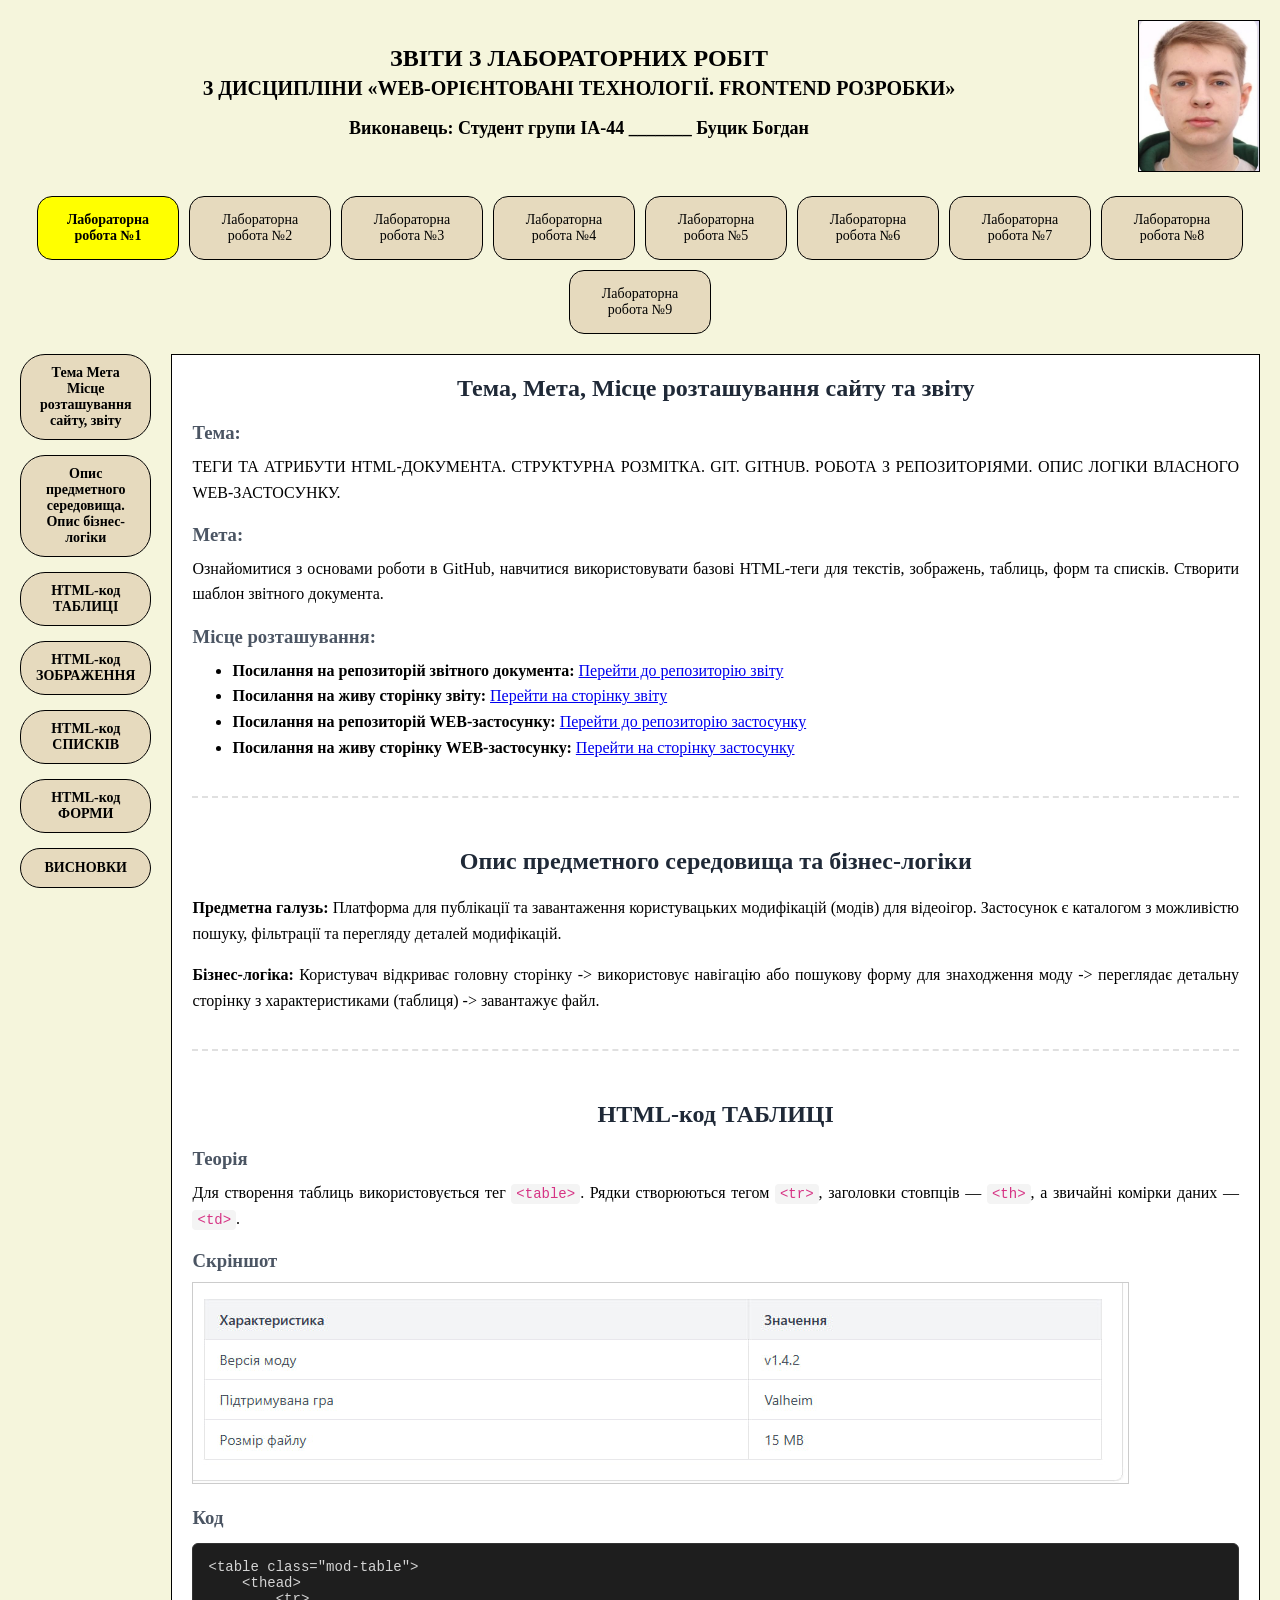
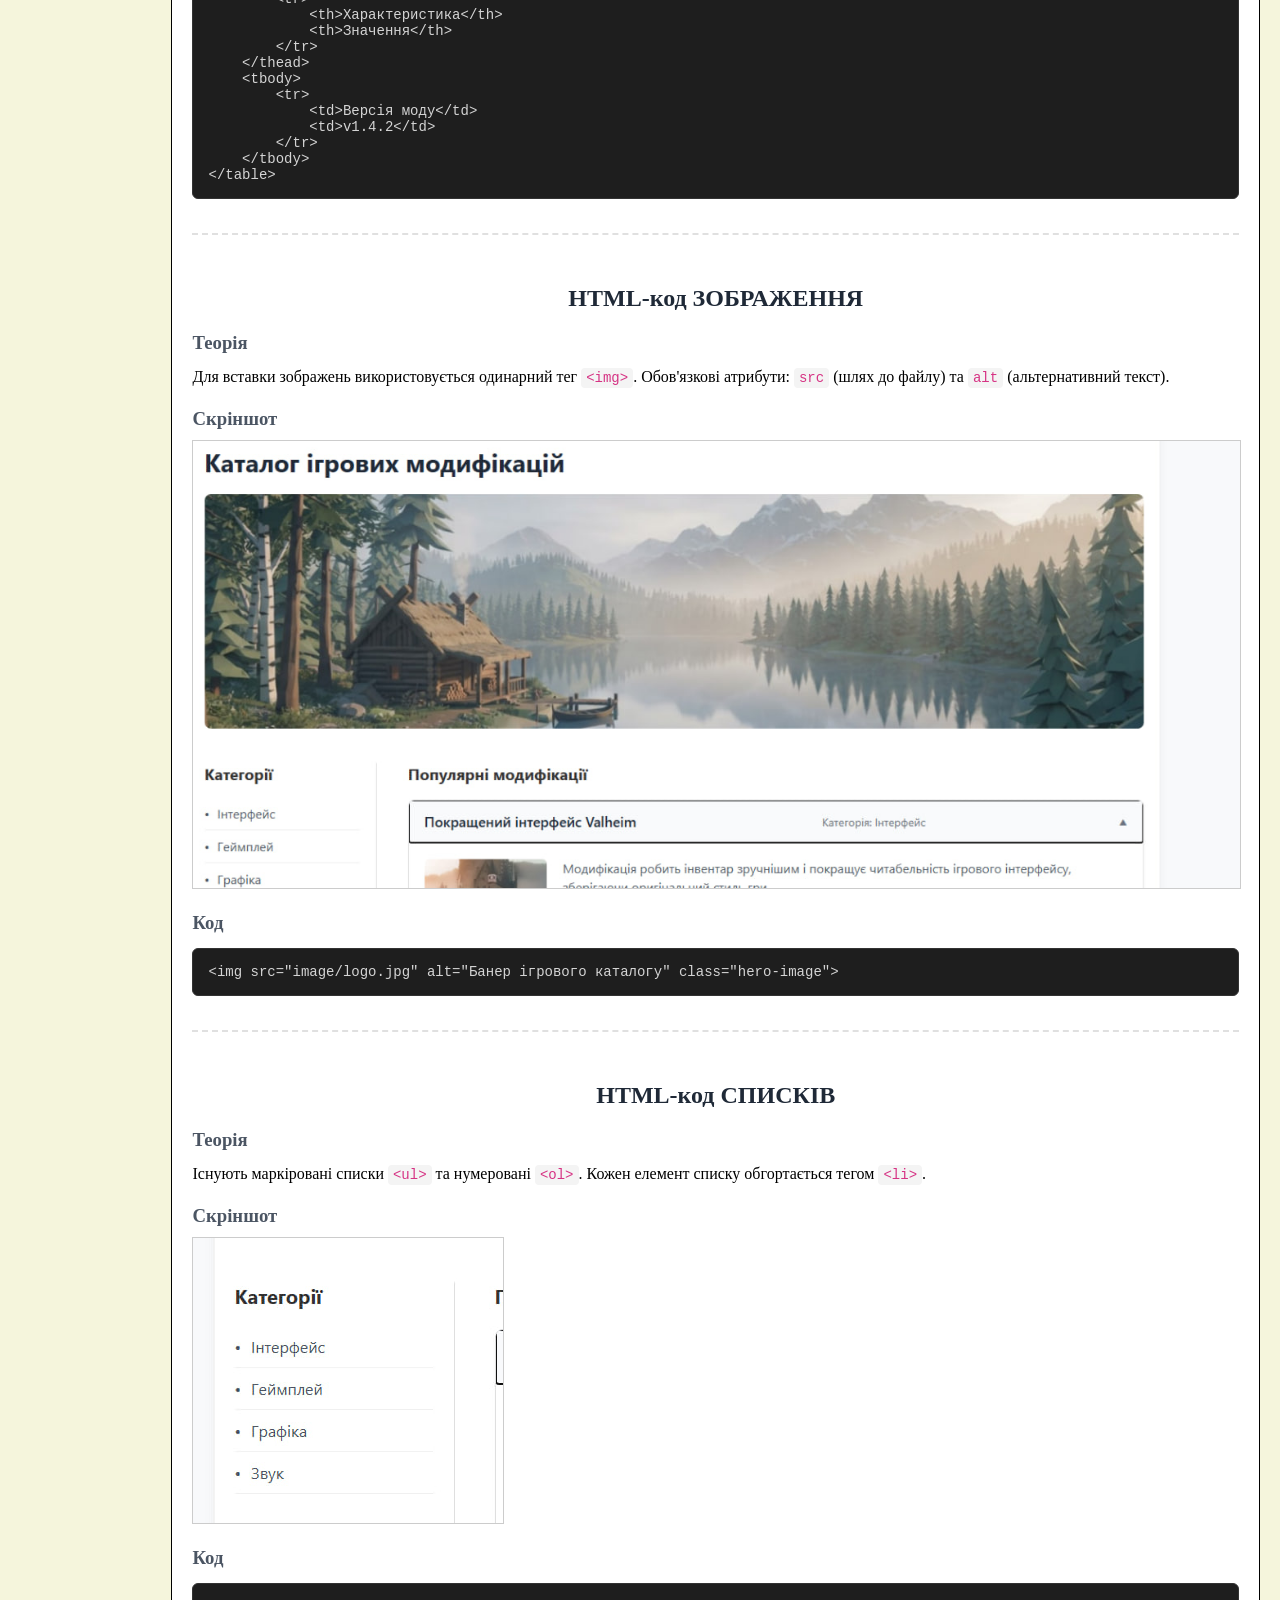
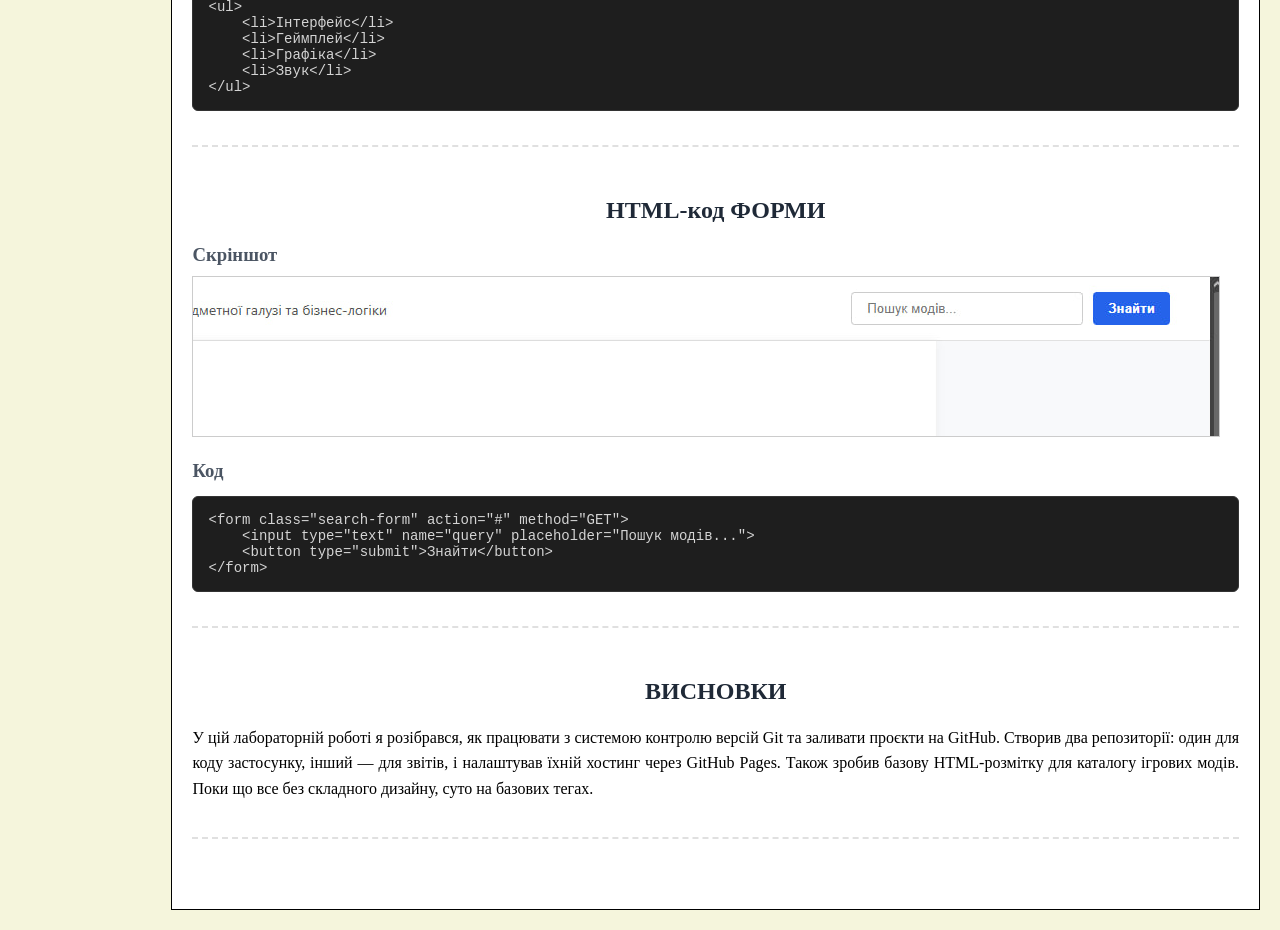
<file: index.html>
<!DOCTYPE html>
<html lang="uk">
<head>
    <meta charset="UTF-8">
    <meta name="viewport" content="width=device-width, initial-scale=1.0">
    <title>Звіти з лабораторних робіт</title>
    <link rel="stylesheet" href="style.css">
</head>
<body>
    <header>
        <div class="header-text">
            <h1>ЗВІТИ З ЛАБОРАТОРНИХ РОБІТ</h1>
            <h2>З ДИСЦИПЛІНИ «WEB-ОРІЄНТОВАНІ ТЕХНОЛОГІЇ. FRONTEND РОЗРОБКИ»</h2>
            <p>Виконавець: Студент групи ІА-44 _______ Буцик Богдан</p>
        </div>
        <div>
            <img src="image/foto.jpg" alt="Фото студента" class="student-photo">
        </div>
    </header>

    <nav class="top-nav">
        <a href="#" onclick="loadLab('./lab1.html', this)" class="nav-btn active">Лабораторна<br>робота №1</a>
        <a href="#" onclick="loadLab('./lab2.html', this)" class="nav-btn">Лабораторна<br>робота №2</a>
        <a href="#" onclick="loadLab('./lab3.html', this)" class="nav-btn">Лабораторна<br>робота №3</a>
        <a href="#" onclick="loadLab('./lab4.html', this)" class="nav-btn">Лабораторна<br>робота №4</a>
        <a href="#" onclick="loadLab('./lab5.html', this)" class="nav-btn">Лабораторна<br>робота №5</a>
        <a href="#" onclick="loadLab('./lab6.html', this)" class="nav-btn">Лабораторна<br>робота №6</a>
        <a href="#" onclick="loadLab('./lab7.html', this)" class="nav-btn">Лабораторна<br>робота №7</a>
        <a href="#" onclick="loadLab('./lab8.html', this)" class="nav-btn">Лабораторна<br>робота №8</a>
        <a href="#" onclick="loadLab('./lab9.html', this)" class="nav-btn">Лабораторна<br>робота №9</a>
    </nav>

    <div id="content-area" class="main-layout"></div>

    <script src="script.js"></script>
</body>
</html>
</file>
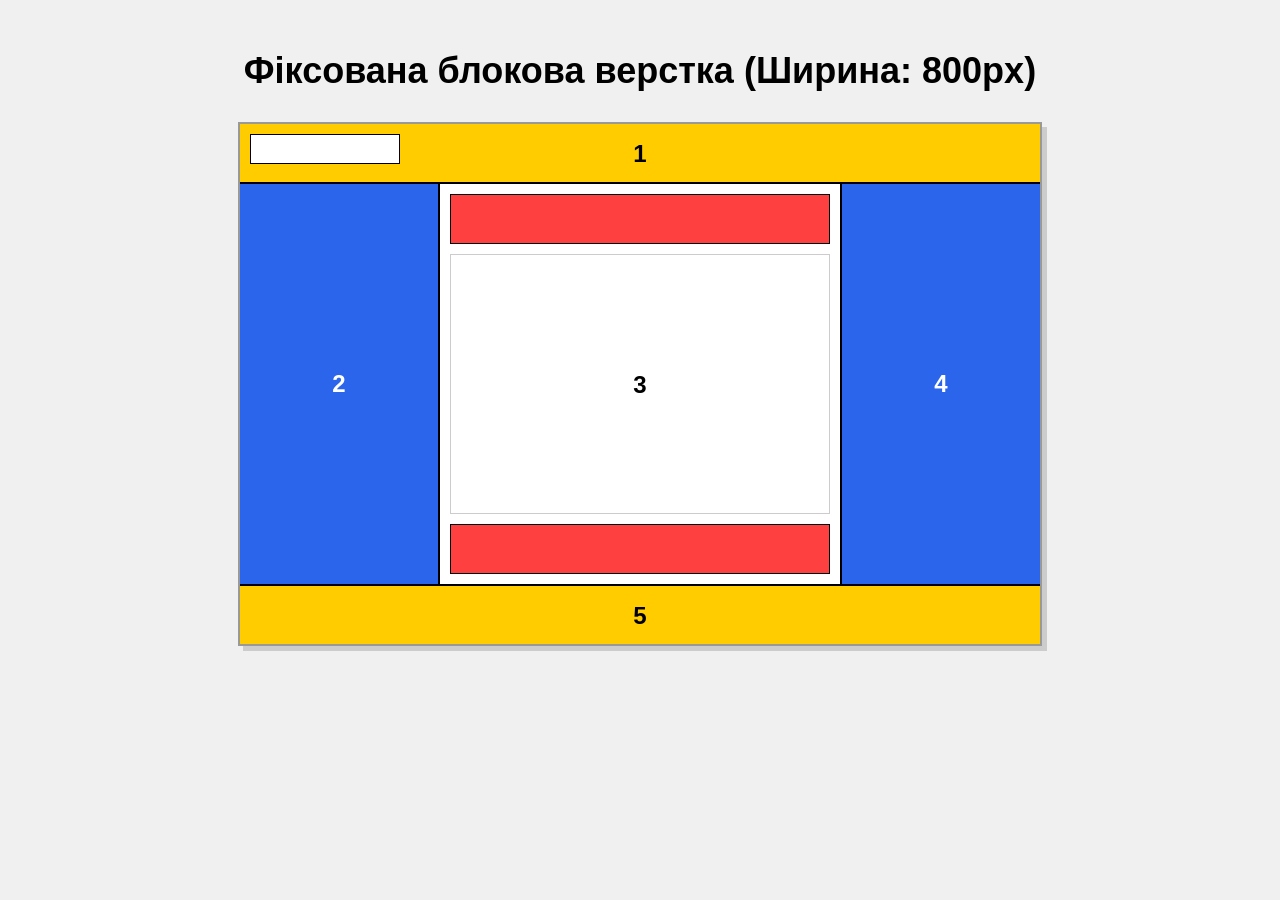
<file: layout-block-fixed.html>
<!DOCTYPE html>
<html lang="uk">
<head>
    <meta charset="UTF-8">
    <title>Фіксована блокова верстка (Варіант 3)</title>
    <style>
        body { margin: 0; padding: 20px; background-color: #f0f0f0; font-family: sans-serif; font-weight: bold; font-size: 24px; text-align: center; }
        .wrapper { width: 800px; margin: 0 auto; background: white; border: 2px solid #999; box-shadow: 5px 5px 0px #ccc; }
        .wrapper * { box-sizing: border-box; }
        .header { background-color: #ffcc00; height: 60px; line-height: 60px; border-bottom: 2px solid #000; position: relative; }
        .white-box { background-color: white; border: 1px solid #000; width: 150px; height: 30px; position: absolute; left: 10px; top: 10px; }
        .content-area { overflow: hidden; }
        .sidebar-left { float: left; width: 200px; height: 400px; background-color: #2b65ec; color: white; border-right: 2px solid #000; line-height: 400px; }
        .sidebar-right { float: right; width: 200px; height: 400px; background-color: #2b65ec; color: white; border-left: 2px solid #000; line-height: 400px; }
        .main { float: left; width: 400px; height: 400px; padding: 10px; }
        .red-block { background-color: #ff4040; height: 50px; border: 1px solid #000; }
        .content-block { height: 260px; border: 1px solid #ccc; line-height: 260px; margin: 10px 0; }
        .footer { clear: both; background-color: #ffcc00; height: 60px; line-height: 60px; border-top: 2px solid #000; }
    </style>
</head>
<body>
    <h2>Фіксована блокова верстка (Ширина: 800px)</h2>
    <div class="wrapper">
        <div class="header">
            <div class="white-box"></div>
            1
        </div>
        <div class="content-area">
            <div class="sidebar-left">2</div>
            <div class="sidebar-right">4</div>
            <div class="main">
                <div class="red-block"></div>
                <div class="content-block">3</div>
                <div class="red-block"></div>
            </div>
        </div>
        <div class="footer">5</div>
    </div>
</body>
</html>
</file>
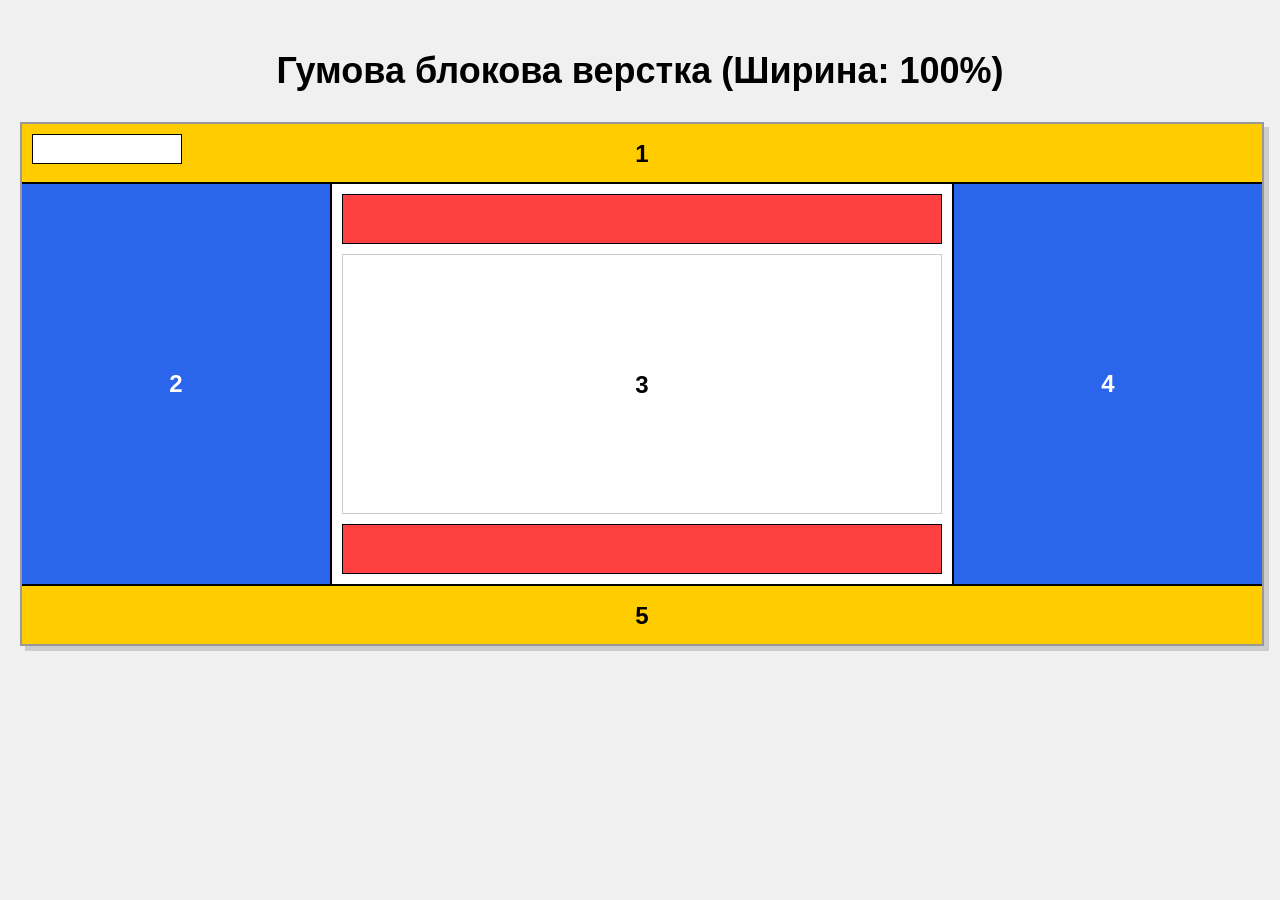
<file: layout-block-fluid.html>
<!DOCTYPE html>
<html lang="uk">
<head>
    <meta charset="UTF-8">
    <title>Гумова блокова верстка (Варіант 3)</title>
    <style>
        body { margin: 0; padding: 20px; background-color: #f0f0f0; font-family: sans-serif; font-weight: bold; font-size: 24px; text-align: center; }
        .wrapper { width: 100%; margin: 0 auto; background: white; border: 2px solid #999; box-shadow: 5px 5px 0px #ccc; }
        .wrapper * { box-sizing: border-box; }
        .header { background-color: #ffcc00; height: 60px; line-height: 60px; border-bottom: 2px solid #000; position: relative; }
        .white-box { background-color: white; border: 1px solid #000; width: 150px; height: 30px; position: absolute; left: 10px; top: 10px; }
        .content-area { overflow: hidden; }
        .sidebar-left { float: left; width: 25%; height: 400px; background-color: #2b65ec; color: white; border-right: 2px solid #000; line-height: 400px; }
        .sidebar-right { float: right; width: 25%; height: 400px; background-color: #2b65ec; color: white; border-left: 2px solid #000; line-height: 400px; }
        .main { float: left; width: 50%; height: 400px; padding: 10px; }
        .red-block { background-color: #ff4040; height: 50px; border: 1px solid #000; }
        .content-block { height: 260px; border: 1px solid #ccc; line-height: 260px; margin: 10px 0; }
        .footer { clear: both; background-color: #ffcc00; height: 60px; line-height: 60px; border-top: 2px solid #000; }
    </style>
</head>
<body>
    <h2>Гумова блокова верстка (Ширина: 100%)</h2>
    <div class="wrapper">
        <div class="header">
            <div class="white-box"></div>
            1
        </div>
        <div class="content-area">
            <div class="sidebar-left">2</div>
            <div class="sidebar-right">4</div>
            <div class="main">
                <div class="red-block"></div>
                <div class="content-block">3</div>
                <div class="red-block"></div>
            </div>
        </div>
        <div class="footer">5</div>
    </div>
</body>
</html>
</file>
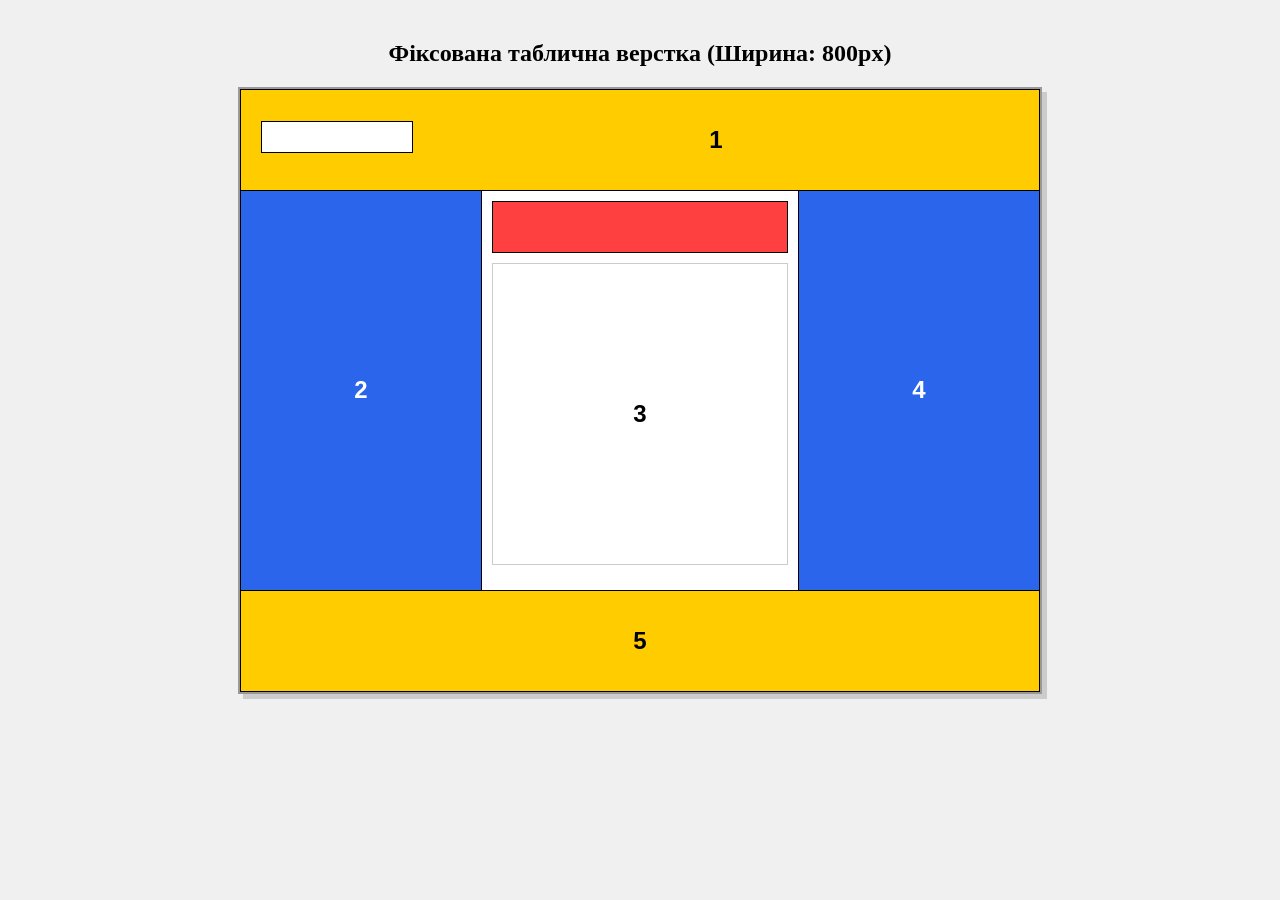
<file: layout-table-fixed.html>
<!DOCTYPE html>
<html lang="uk">
<head>
    <meta charset="UTF-8">
    <title>Фіксована таблична верстка (Варіант 2)</title>
    <style>
        body { margin: 0; padding: 20px; background-color: #f0f0f0; }
        .wrapper { width: 800px; margin: 0 auto; background: white; border: 2px solid #999; box-shadow: 5px 5px 0px #ccc; }
        table { width: 100%; border-collapse: collapse; text-align: center; font-family: sans-serif; font-weight: bold; font-size: 24px; }
        td { border: 1px solid #000; padding: 20px; }

        .block-1, .block-5 { background-color: #ffcc00; height: 60px; } 
        .block-2, .block-4 { background-color: #2b65ec; color: white; width: 200px; } 
        .block-3-wrap { background-color: #ffffff; vertical-align: top; padding: 10px; } 
        .red-block { background-color: #ff4040; height: 50px; margin-bottom: 10px; border: 1px solid #000; } 
        .white-box { background-color: white; border: 1px solid #000; width: 150px; height: 30px; display: inline-block; float: left; margin-top: -5px; }
    </style>
</head>
<body>
    <h2 style="text-align: center;">Фіксована таблична верстка (Ширина: 800px)</h2>
    <div class="wrapper">
        <table>
            <tr>
                <td colspan="3" class="block-1">
                    <div class="white-box"></div>
                    1
                </td>
            </tr>
            <tr style="height: 400px;">
                <td class="block-2">2</td>
                <td class="block-3-wrap">
                    <div class="red-block"></div>
                    <div style="height: 300px; border: 1px solid #ccc; display: flex; align-items: center; justify-content: center;">
                        3
                    </div>
                </td>
                <td class="block-4">4</td>
            </tr>
            <tr>
                <td colspan="3" class="block-5">5</td>
            </tr>
        </table>
    </div>
</body>
</html>
</file>
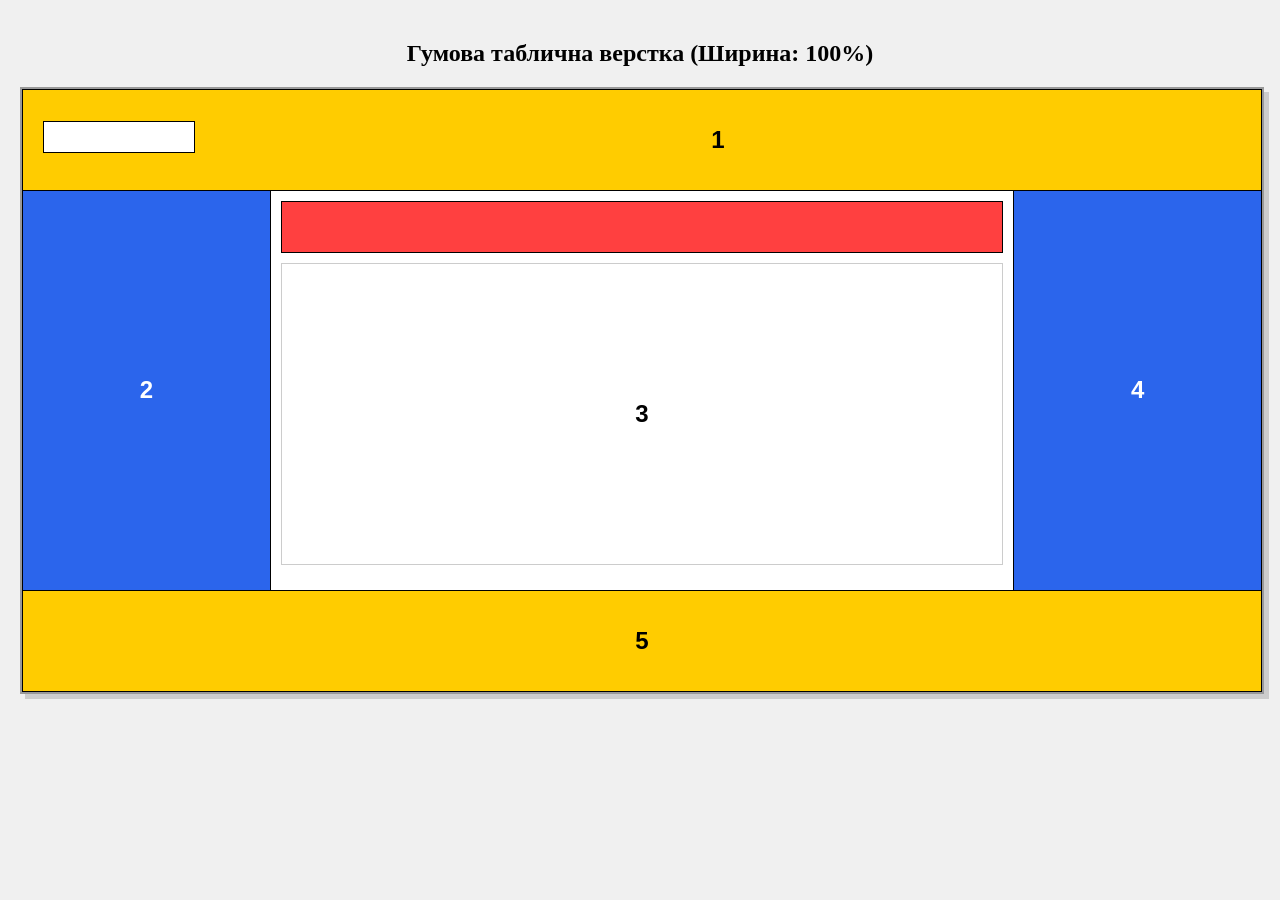
<file: layout-table-fluid.html>
<!DOCTYPE html>
<html lang="uk">
<head>
    <meta charset="UTF-8">
    <title>Гумова таблична верстка (Варіант 2)</title>
    <style>
        body { margin: 0; padding: 20px; background-color: #f0f0f0; }
        .wrapper { width: 100%; margin: 0 auto; background: white; border: 2px solid #999; box-shadow: 5px 5px 0px #ccc; }
        table { width: 100%; border-collapse: collapse; text-align: center; font-family: sans-serif; font-weight: bold; font-size: 24px; }
        td { border: 1px solid #000; padding: 20px; }
        
        .block-1, .block-5 { background-color: #ffcc00; height: 60px; }
        .block-2, .block-4 { background-color: #2b65ec; color: white; width: 20%; } 
        .block-3-wrap { background-color: #ffffff; vertical-align: top; padding: 10px; }
        .red-block { background-color: #ff4040; height: 50px; margin-bottom: 10px; border: 1px solid #000; }
        .white-box { background-color: white; border: 1px solid #000; width: 150px; height: 30px; display: inline-block; float: left; margin-top: -5px; }
    </style>
</head>
<body>
    <h2 style="text-align: center;">Гумова таблична верстка (Ширина: 100%)</h2>
    <div class="wrapper">
        <table>
            <tr>
                <td colspan="3" class="block-1">
                    <div class="white-box"></div>
                    1
                </td>
            </tr>
            <tr style="height: 400px;">
                <td class="block-2">2</td>
                <td class="block-3-wrap">
                    <div class="red-block"></div>
                    <div style="height: 300px; border: 1px solid #ccc; display: flex; align-items: center; justify-content: center;">
                        3
                    </div>
                </td>
                <td class="block-4">4</td>
            </tr>
            <tr>
                <td colspan="3" class="block-5">5</td>
            </tr>
        </table>
    </div>
</body>
</html>
</file>
<file: style.css>
body {
    font-family: "Times New Roman", Times, serif;
    margin: 0;
    padding: 20px;
    box-sizing: border-box;
    background-color: #f5f5dc;
}

header {
    display: flex;
    justify-content: space-between;
    align-items: center;
    text-align: center;
    margin-bottom: 20px;
}

.header-text {
    flex-grow: 1;
}

.header-text h1 {
    font-size: 24px;
    margin: 5px 0;
}

.header-text h2 {
    font-size: 20px;
    margin: 5px 0;
}

.header-text p {
    font-weight: bold;
    font-size: 18px;
}

.mockup-label {
    text-align: center;
    font-size: 14px;
    font-weight: bold;
    margin-bottom: 5px;
}

.student-photo {
    width: 120px;
    height: 150px;
    border: 1px solid black;
    object-fit: cover; 
    background-color: #ffffff;
}


.top-nav {
    display: flex;
    flex-wrap: wrap;
    gap: 10px;
    justify-content: center;
    margin-bottom: 20px;
}

.top-nav a {
    text-decoration: none;
    color: black;
    border: 1px solid black;
    border-radius: 15px;
    padding: 15px 20px;
    text-align: center;
    font-size: 14px;
    min-width: 100px;
    background-color: #e6dabe;
}

.top-nav a.active {
    background-color: yellow;
    font-weight: bold;
}

.main-layout {
    display: flex;
    gap: 20px;
}

.left-nav {
    display: flex;
    flex-direction: column;
    gap: 15px;
    width: 300px;
    align-items: center;
    position: sticky;
    top: 20px; 
    height: fit-content;
}

.left-nav a {
    text-decoration: none;
    color: black;
    border: 1px solid black;
    border-radius: 25px;
    padding: 10px 15px;
    text-align: center;
    font-size: 14px;
    font-weight: bold;
    display: flex;
    align-items: center;
    justify-content: center;
    min-height: 40px;
    width: 100%;
    box-sizing: border-box;
    background-color: #e6dabe;
}

.content {
    flex-grow: 1;
    border: 1px solid black;
    min-height: 600px;
    background-color: #ffffff;
    padding: 20px; 
}

.report-section {
    margin-bottom: 50px;
    padding-bottom: 20px;
    border-bottom: 2px dashed #e0e0e0;
    scroll-margin-top: 20px;
}

.report-section h2 {
    text-align: center;
    margin-top: 0;
    color: #1f2937;
}

.report-section h3 {
    margin-bottom: 10px;
    color: #4b5563;
}

.report-section p, .report-section ol, .report-section ul {
    margin-top: 5px;
    text-align: justify;
    line-height: 1.6;
    font-size: 16px;
}

pre {
    background-color: #1e1e1e;
    color: #d4d4d4;
    padding: 15px;
    font-size: 14px;
    overflow-x: auto;
    border-radius: 6px;
    border: 1px solid #333;
    font-family: Consolas, monospace;
}

code {
    font-family: Consolas, monospace;
    background-color: #f4f4f4;
    color: #d63384;
    padding: 2px 5px;
    border-radius: 4px;
    font-size: 14px;
}
</file>
